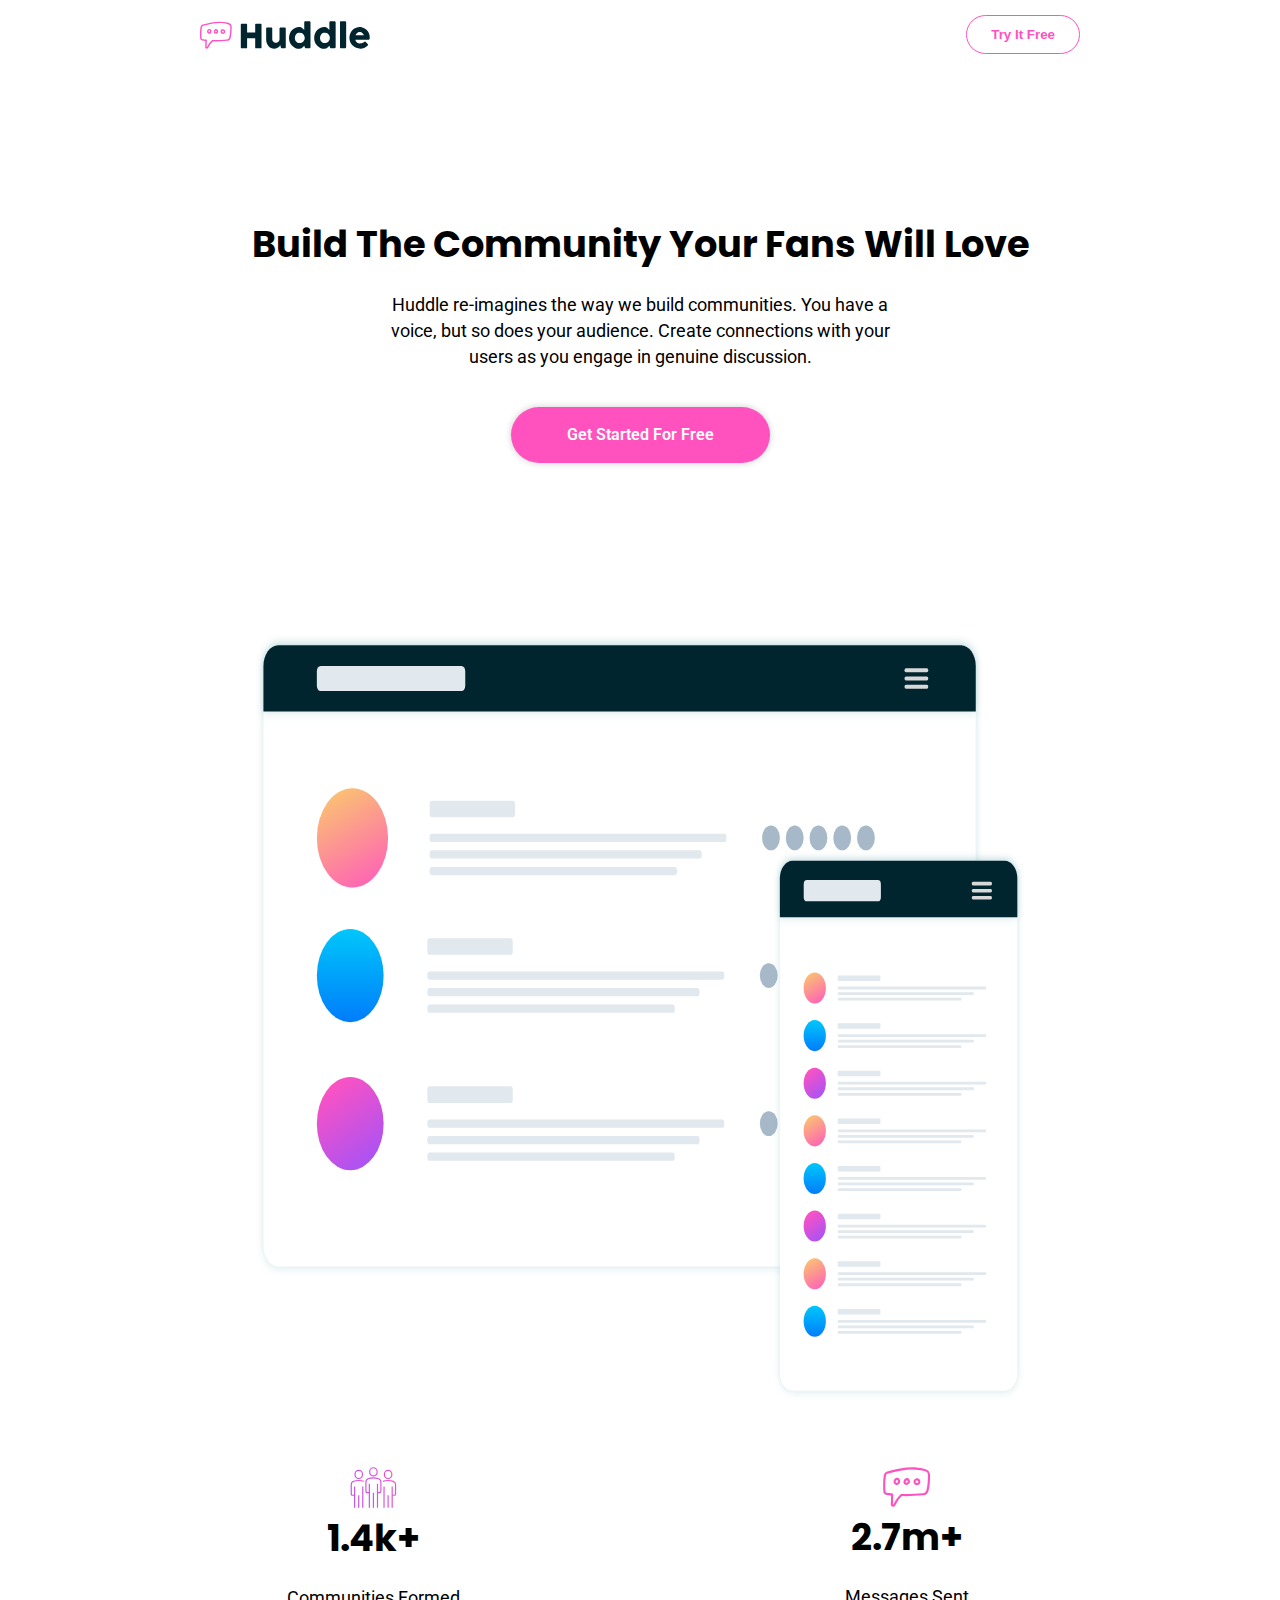
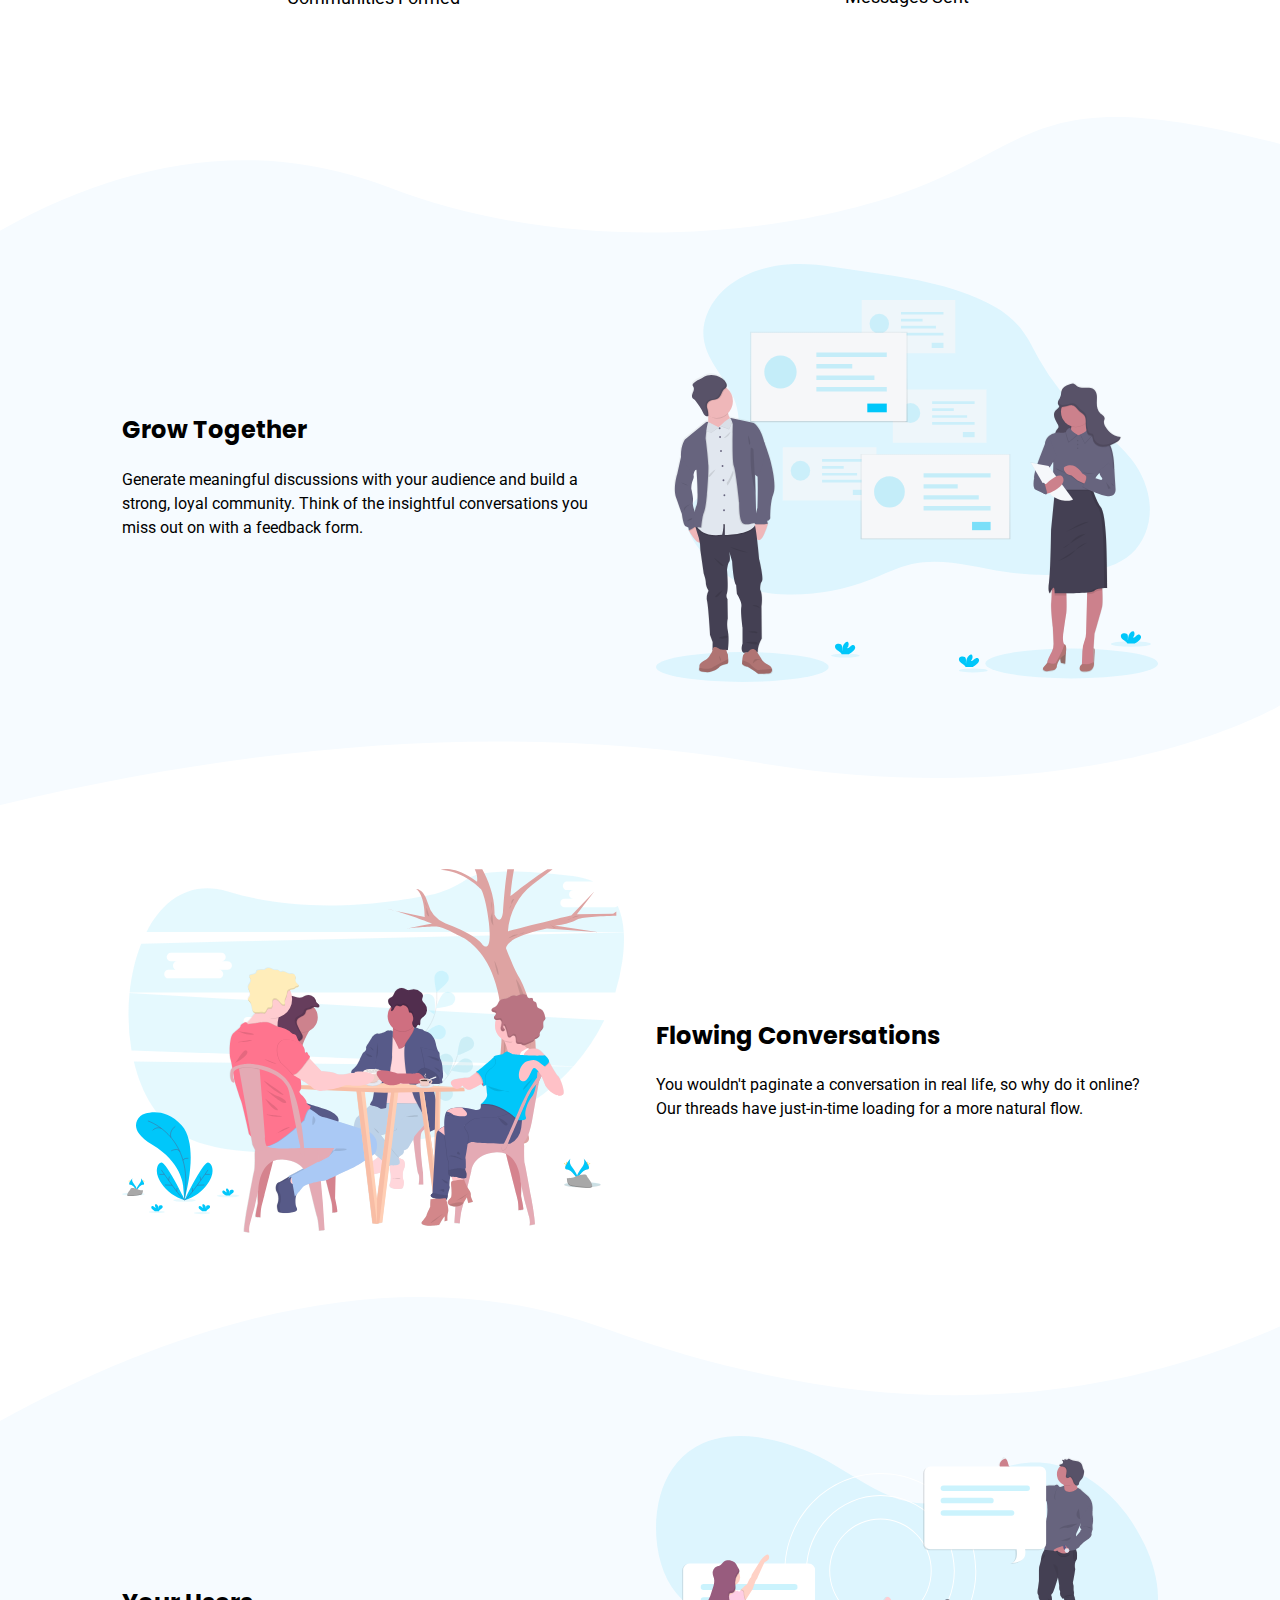
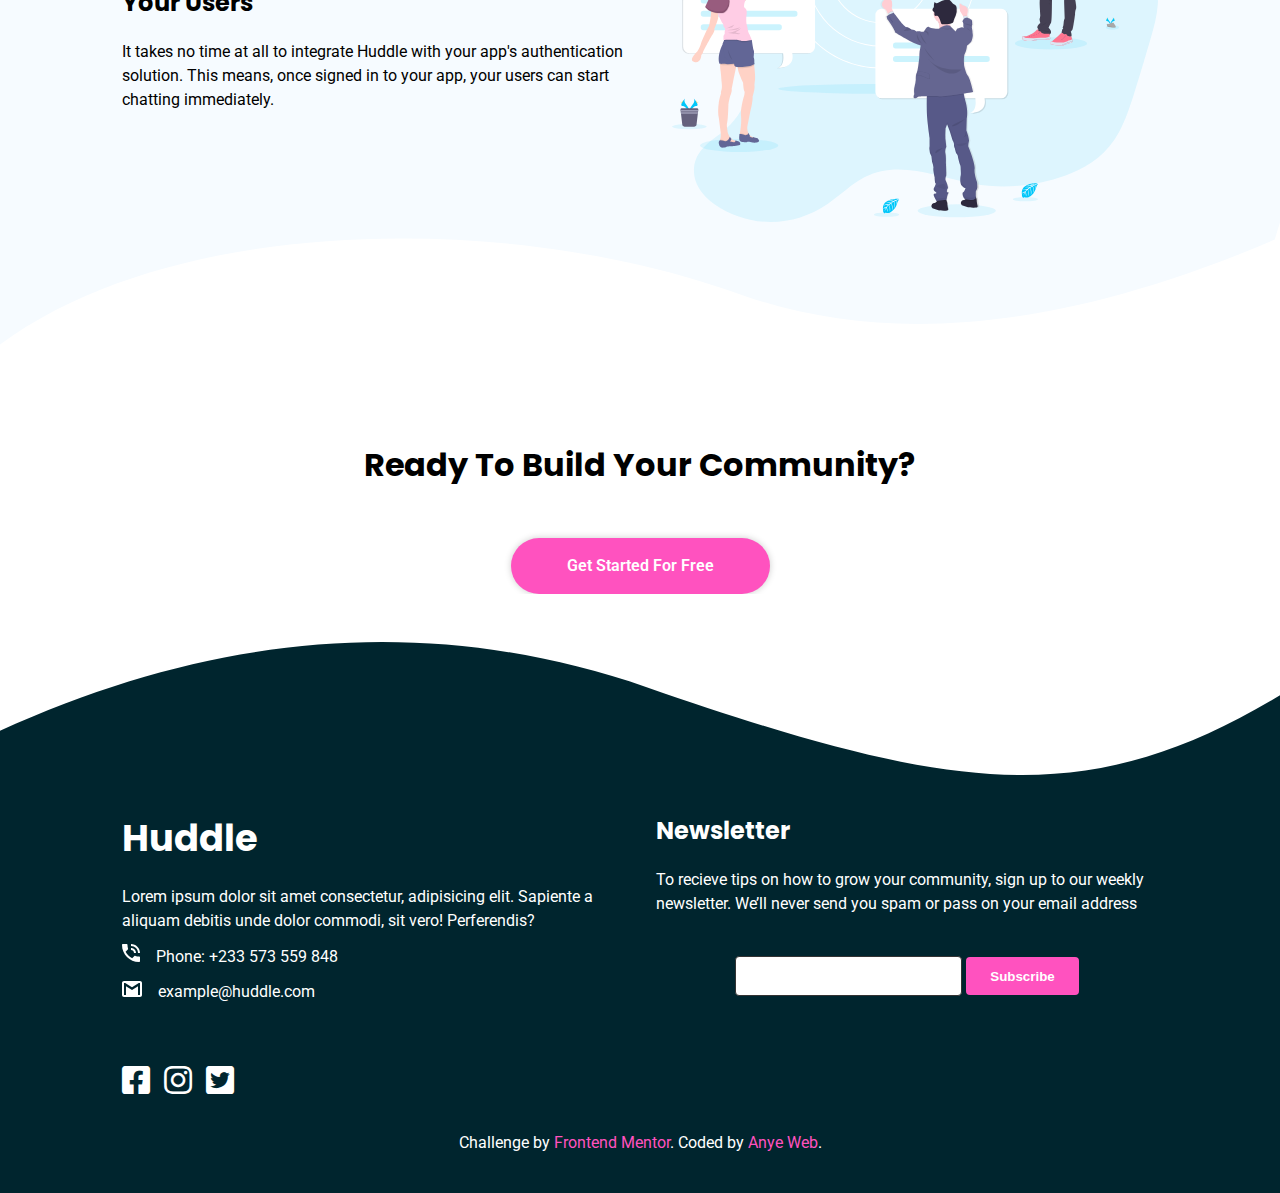
<file: index.html>
<!DOCTYPE html>
<html lang="en">

<head>
    <meta charset="UTF-8">
    <meta name="viewport" content="width=device-width, initial-scale=1.0">
    <title>Frontend Mentor | Huddle landing page with curved sections</title>
    <!-- Fav Icon Link -->
    <link rel="shortcut icon" type="image/x-icon" href="favicon.ico">
    <!-- Style Sheets -->
    <link rel="stylesheet" href="css/style.css">
    <!-- Style Sheets  For Smaller Screens Only -->
    <link rel="stylesheet" media="screen and (max-width: 770px)" href="css/mobile.css">
    <!-- fontAwesome -->
    <link rel="stylesheet" href="css/all.min.css">
</head>

<body>

    <header>

        <!--Section: Navbar -->
        <nav id="main-nav">

            <div class="nav-content">
                <img src="images/logo.svg" alt="logo">
                <button type="submit" class="btn btn-outline">Try It Free</button>
            </div>

        </nav>

        <!-- Section: Hero -->
        <section id="hero" class="py-3 ">
            <div class="hero-content px-2">

                <h1 class="lg-heading"> Build The Community Your Fans Will Love</h1>
                <p class="lead"> Huddle re-imagines the way we build communities. You have a <br> voice, but so does your audience. Create connections with your <br> users as you engage in genuine discussion. </p>

                <div>
                    <a href="#" class="btn btn-inline btn-lg">Get Started For Free</a>
                </div>
            </div>
        </section>


    </header>

    <!-- Section: ShowCase Image -->
    <section id="showcase" class="py-1">
        <div class="container">
            <div class="showcase-img">
                <img src="images/screen-mockups.svg" alt="">
            </div>
        </div>
    </section>

    <!-- Section: Counter -->
    <section id="counter" class="py-3">
        <div class="container">
            <div class="counter-content ">
                <div class="left-counter ">
                    <img src="images/icon-communities.svg" alt="">
                    <h3 class="lg-heading">1.4k+</h3>
                    <p class="lead">Communities Formed</p>
                </div>
                <div class="right-counter  ">
                    <img src="images/icon-messages.svg" alt="">
                    <h3 class="lg-heading">2.7m+</h3>
                    <p class="lead">Messages Sent</p>
                </div>
            </div>
        </div>
    </section>

    <!-- Section: briefing-->
    <section id="brief" class="py-1">

        <!-- Growth -->
        <div class="growth py-2">
            <img class="svg" src="images/bg-section-top-desktop-1.svg" alt="">
            <div class="lemon-bg">
                <div class="container">
                    <div class="brief-content">
                        <div class="growth-info pt">
                            <h3 class="m-heading"> Grow Together</h3>
                            <p> Generate meaningful discussions with your audience and build a strong, loyal community. Think of the insightful conversations you miss out on with a feedback form. </p>
                        </div>
                        <div class="img-brief">
                            <img src="images/illustration-grow-together.svg" alt="">
                        </div>
                    </div>
                </div>
            </div>
            <img class="svg" src="images/bg-section-bottom-desktop-1.svg" alt="">
        </div>

        <!-- Conversation -->
        <div class="converse py-2">
            <div class="container">
                <div class="brief-content">
                    <!-- This div is been display on mobile only -->
                    <div class="converse-info pt mobile-converse">
                        <h3 class="m-heading"> Flowing Conversations</h3>
                        <p>You wouldn't paginate a conversation in real life, so why do it online? Our threads have just-in-time loading for a more natural flow.</p>
                    </div>
                    <div class="img-brief">
                        <img src="images/illustration-flowing-conversation.svg" alt="">
                    </div>
                    <!-- This would be display on lg screen -->
                    <div class="converse-info converse-lg pt">
                        <h3 class="m-heading"> Flowing Conversations</h3>
                        <p>You wouldn't paginate a conversation in real life, so why do it online? Our threads have just-in-time loading for a more natural flow.</p>
                    </div>
                </div>
            </div>
        </div>

        <!-- Users -->
        <div class="users py-2">
            <img class="svg" src="images/bg-section-top-desktop-2.svg" alt="">
            <div class="lemon-bg">
                <div class="container">
                    <div class="brief-content">
                        <div class="users-info pt">
                            <h3 class="m-heading">Your Users</h3>
                            <p> It takes no time at all to integrate Huddle with your app's authentication solution. This means, once signed in to your app, your users can start chatting immediately.</p>
                        </div>
                        <div class="img-brief">
                            <img src="images/illustration-your-users.svg" alt="">
                        </div>
                    </div>
                </div>
            </div>
            <img src="images/bg-section-bottom-desktop-2.svg" alt="" class="svg">
        </div>

    </section>

    <!-- Section: Ready To Be  -->
    <section id="ready" class="py-3">
        <div class="container text-center">
            <h3 class="ml-heading">Ready To Build Your Community?</h3>
            <a href="#" class="btn btn-inline btn-lg">Get Started For Free</a>
        </div>
    </section>

    <!-- Section: Footer -->
    <footer id="main-footer">
        <img src="images/bg-footer-top-desktop.svg" alt="" class=" footer-s svg">
        <div class="footer-bg">
            <div class="container">
                <div class="footer-content py-2">
                    <div class="left-content ">
                        <h2 class="lg-heading">Huddle</h2>
                        <p>Lorem ipsum dolor sit amet consectetur, adipisicing elit. Sapiente a aliquam debitis unde dolor commodi, sit vero! Perferendis?</p>
                        <p>
                            <img src="images/icon-phone.svg" alt=""> Phone: +233 573 559 848
                        </p>
                        <p>
                            <img src="images/icon-email.svg" alt=""> example@huddle.com
                        </p>

                    </div>

                    <div class="right-content ">
                        <h3 class="m-heading">Newsletter</h3>
                        <p> To recieve tips on how to grow your community, sign up to our weekly newsletter. We’ll never send you spam or pass on your email address</p>

                        <div class="form text-center">
                            <form action="">
                                <input type="email" name="email" id="email">
                                <button type="submit" class="btn btn-inline">Subscribe</button>
                            </form>
                        </div>
                    </div>
                </div>

                <div class="social ">
                    <a href="#">
                        <i class="fab fa-facebook-square"></i>
                    </a>
                    <a href="#">
                        <i class="fab fa-instagram"></i>
                    </a>
                    <a href="#">
                        <i class="fab fa-twitter-square"></i>
                    </a>


                </div>
                <p class="attribution text-center py-2">
                    Challenge by <a href="https://www.frontendmentor.io?ref=challenge" target="_blank">Frontend Mentor</a>. Coded by <a href="https://twitter.com/FruJunior2" target="_blank" rel="noopener noreferrer">Anye Web</a>.
                </p>
            </div>
        </div>
    </footer>

</body>

</html>
</file>
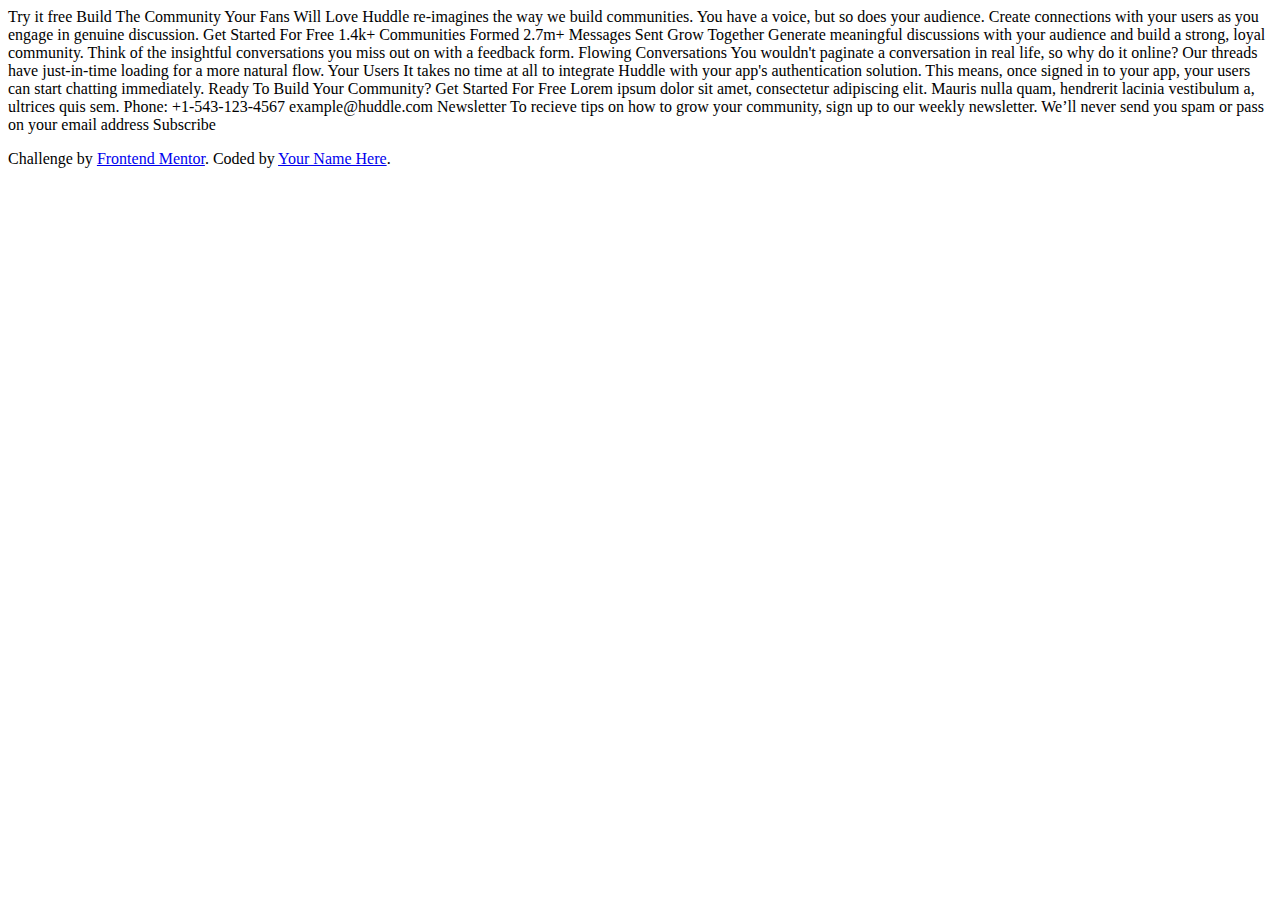
<file: startUp.html>
<!DOCTYPE html>
<html lang="en">

<head>
    <meta charset="UTF-8">
    <meta name="viewport" content="width=device-width, initial-scale=1.0">
    <!-- displays site properly based on user's device -->
    <title>Frontend Mentor | Huddle landing page with curved sections</title>


</head>

<body>
    Try it free Build The Community Your Fans Will Love Huddle re-imagines the way we build communities. You have a voice, but so does your audience. Create connections with your users as you engage in genuine discussion. Get Started For Free 1.4k+ Communities
    Formed 2.7m+ Messages Sent Grow Together Generate meaningful discussions with your audience and build a strong, loyal community. Think of the insightful conversations you miss out on with a feedback form. Flowing Conversations You wouldn't paginate
    a conversation in real life, so why do it online? Our threads have just-in-time loading for a more natural flow. Your Users It takes no time at all to integrate Huddle with your app's authentication solution. This means, once signed in to your app,
    your users can start chatting immediately. Ready To Build Your Community? Get Started For Free Lorem ipsum dolor sit amet, consectetur adipiscing elit. Mauris nulla quam, hendrerit lacinia vestibulum a, ultrices quis sem. Phone: +1-543-123-4567 example@huddle.com
    Newsletter To recieve tips on how to grow your community, sign up to our weekly newsletter. We’ll never send you spam or pass on your email address Subscribe

    <footer>
        <p class="attribution">
            Challenge by <a href="https://www.frontendmentor.io?ref=challenge" target="_blank">Frontend Mentor</a>. Coded by <a href="#">Your Name Here</a>.
        </p>
    </footer>
</body>

</html>
</file>
<file: css/style.css>
@import url('https://fonts.googleapis.com/css2?family=Poppins:wght@500&display=swap');
@import url('https://fonts.googleapis.com/css2?family=Roboto:wght@300&display=swap');
:root {
    --primary-color: #FF52BF;
    --secondary-color: #f80ca2;
    --dark-color: #333;
    --light-color: #fff;
    --lemongreen-color: #F6FBFF;
}

* {
    margin: 0;
    padding: 0;
    box-sizing: border-box;
}

body {
    font-family: 'Roboto', sans-serif;
    line-height: 1.5;
    background-color: var(--light-color);
}

h1,
h2,
h3,
h4,
h5 {
    margin-bottom: 1.4rem;
    line-height: 1.3;
    font-family: 'Poppins', sans-serif;
}

p {
    margin-bottom: 0.4rem;
}

a {
    text-decoration: none;
    color: var(--dark-color);
}


/* Re-useable styles*/

.container {
    max-width: 1100px;
    margin: auto;
    padding: 0 2rem;
    overflow: hidden;
}

.btn {
    display: inline-block;
    border: none;
    padding: 0.7rem 1.5rem;
    border-radius: 50px;
    text-align: center;
    transition: all 0.5s ease-in-out;
    font-weight: 600;
}

.btn-outline {
    background: var(--light-color);
    border: 1px solid var(--primary-color);
    color: var(--primary-color);
}

.btn-inline {
    background: var(--primary-color);
    color: var(--light-color);
}

.btn:hover {
    color: var(--light-color);
    background: var(--secondary-color);
}

.btn-lg {
    box-shadow: 0 0 7px rgba(0, 0, 0, 0.2);
    margin-top: 30px;
    padding: 1rem 3.5rem;
}

.lg-heading {
    font-size: 2.3rem;
}

.ml-heading {
    font-size: 2rem;
}

.m-heading {
    font-size: 1.5rem;
}

.lead {
    font-size: 1.1rem;
}

.py-1 {
    padding: 1.2rem 0;
}

.py-2 {
    padding: 2rem 0;
}

.py-3 {
    padding: 3rem 0;
}

.px-1 {
    padding: 0 1rem;
}

.px-2 {
    padding: 0 2rem;
}

.px-3 {
    padding: 0 3rem;
}

.pt {
    padding-top: 30%;
}

.lemon-bg {
    background: var(--lemongreen-color);
}

.dark-bg {
    background: var(--dark-color);
}

.text-center {
    text-align: center;
}


/* Section: Navbar */

#main-nav .nav-content {
    display: flex;
    align-items: center;
    justify-content: space-between;
    margin: 0 200px;
    padding: 15px 0;
}

.nav-content img {
    width: 170px;
}


/* Section: Hero */

.hero-content {
    height: 50vh;
    display: flex;
    flex-direction: column;
    align-items: center;
    justify-content: center;
    text-align: center;
}


/* Section: Showcase Image */

#showcase {
    display: flex;
    justify-content: center;
    align-items: center;
}

#showcase .showcase-img {
    height: 85vh;
    width: 60vw;
}

#showcase .showcase-img img {
    height: 100%;
    width: 100%;
}


/* Section: Counter */

.counter-content {
    display: grid;
    grid-template-columns: repeat(2, 1fr);
    gap: 2rem;
    justify-content: center;
    align-items: center;
    text-align: center;
}

.counter-content i {
    color: var(--primary-color);
    font-size: 40px;
}


/* Section: Breifing */

.svg {
    display: block;
    width: 100%;
}

.brief-content {
    display: grid;
    grid-template-columns: repeat(2, 1fr);
    gap: 2rem;
    position: relative;
}

.img-brief img {
    width: 100%;
    height: 100%;
}


/* Would be display on mobile */

.mobile-converse {
    display: none;
}


/* Section: Footer */

#main-footer {
    color: var(--light-color);
}

.footer-bg {
    background: #00252E;
}

.footer-content {
    display: grid;
    grid-template-columns: repeat(2, 1fr);
    gap: 2rem;
}

.footer-content p {
    margin-bottom: .7rem;
}

.footer-content img {
    margin-right: .75rem;
}

.footer-content form {
    margin-top: 2.5rem;
}

.footer-content input {
    padding: 0.7rem 1.5rem;
    border-radius: 4px;
    border: 1px solid var(--dark-color);
}

.footer-content input:focus {
    outline: none;
    border: 1px solid var(--primary-color);
}

.footer-content .btn {
    border-radius: 4px;
}

#main-footer .social a i {
    color: var(--light-color);
    font-size: 2rem;
    margin-top: 1rem;
    margin-right: 10px;
    transition: all .5s ease-in-out;
}

#main-footer .social a i:hover {
    color: var(--primary-color);
}

#main-footer .attribution a {
    color: var(--primary-color);
}

#main-footer .attribution a:hover {
    text-decoration: underline;
}
</file>
<file: css/mobile.css>
/* Reuseable Classes */
 
 .lg-heading {
     font-size: 1.8rem;
 }
 
 .btn {
     padding: 0.5rem 1.3rem;
 }
 
 .svg {
     display: block;
 }
 /* navbar */
 
 #main-nav .nav-content {
     margin: 10px 80px;
 }
 
 .nav-content img {
     width: 120px;
 }
 /* Section: Showcase Image */
 
 #showcase .showcase-img {
     height: 40vh;
     width: 60vw;
 }
 
 @media (max-width: 560px) {
     /* navbar */
     #main-nav .nav-content {
         margin: 10px 10px;
     }
     /* Reuseable Classes */
     .lg-heading {
         font-size: 1.7rem;
     }
     /* Section: Hero */
     .hero-content br {
         display: none;
     }
     /* Section: Showcase Image */
     #showcase .showcase-img {
         height: 30vh;
         width: 65vw;
     }
     /* Group all the section with display grid And Stacking them */
     .counter-content,
     .brief-content,
     .footer-content {
         grid-template-columns: 1fr;
     }
     /* Brieffing */
     .converse-lg {
         display: none;
     }
     .mobile-converse {
         display: block;
     }
     /* Footer */
     .footer-content input {
         width: 100%;
     }
     .footer-content .btn {
         margin-top: 15px;
         width: 70%;
     }
 }
</file>
